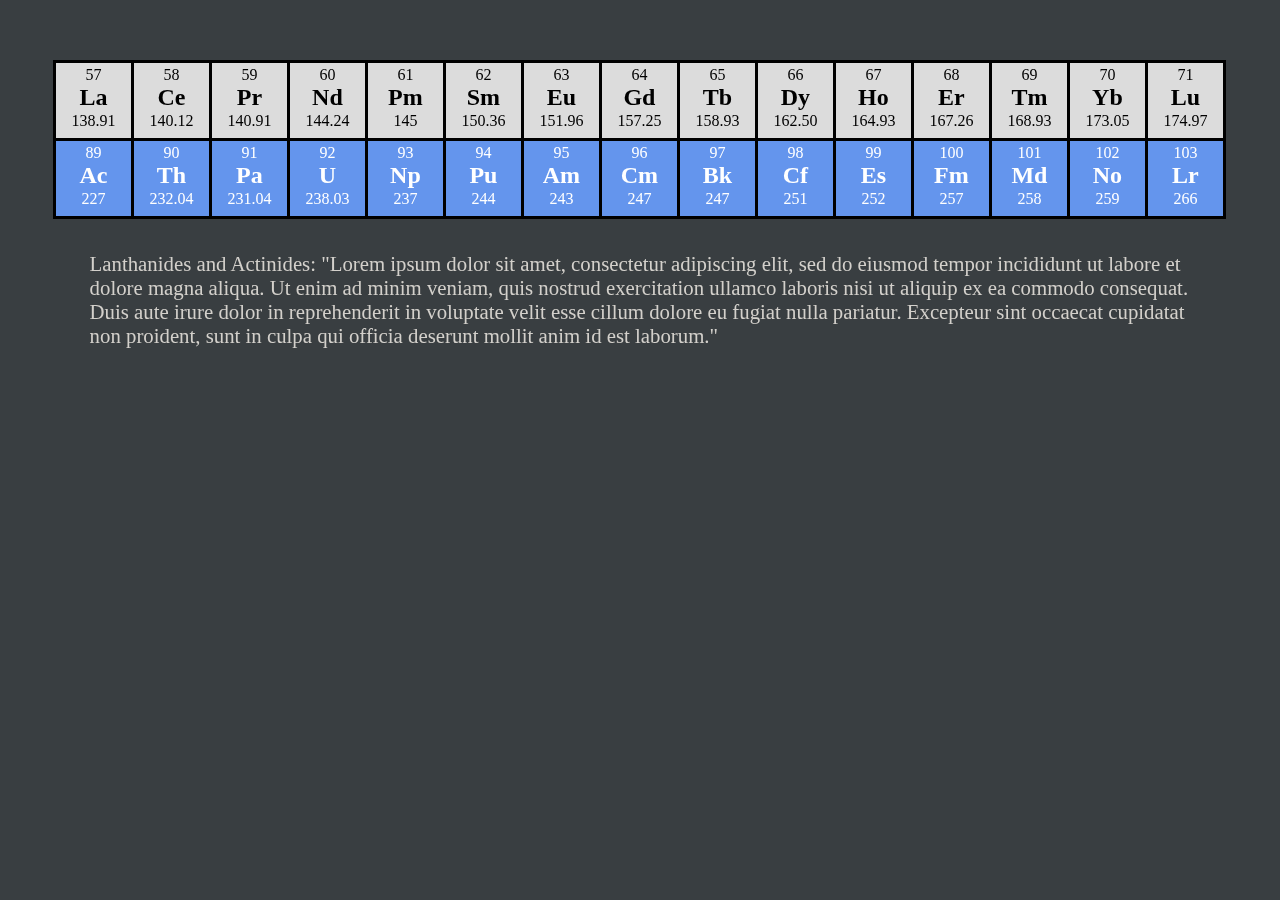
<file: index.html>
<!doctype html>
<head>
  <meta charset="utf-8">
  <meta name="viewport" content="width=device-width, initial-scale=1.0, maximum-scale=1.0, user-scalable=no">
  <script src="https://ajax.googleapis.com/ajax/libs/jquery/3.3.1/jquery.min.js"></script> <!-- google CDN for jquery-->
  <script src="js/scripts.js"></script>
  <link rel="stylesheet" href="css/style.css">
</head>
<body>
  <div id="modal">                                        <!-- model is outside the wrapper so that it covers the page when it's popped up-->
      <div id="modal-desc"></div>
  </div>
  <div id="wrap">                                     <!-- page wrapper for content outside the flexbox-->
    <div id="actlan-container">                              <!-- main flexbox that contains the lanthanide and actinide flex boxes-->
      <div id="lan">                                      <!-- lanthanide flexbox-->
          <div class="lanel">
            <div class="atnum">57</div>
            <div class="atname">La</div>                  <!-- first lanthanide element, lanthanum-->
            <div class="atwei">138.91</div>
          </div>
          <div class="lanel">
              <div class="atnum">58</div>
              <div class="atname">Ce</div>
              <div class="atwei">140.12</div>
          </div>
          <div class="lanel">
              <div class="atnum">59</div>
              <div class="atname">Pr</div>
              <div class="atwei">140.91</div>
          </div>
          <div class="lanel">
              <div class="atnum">60</div>
              <div class="atname">Nd</div>
              <div class="atwei">144.24</div>
          </div>
          <div class="lanel">
              <div class="atnum">61</div>
              <div class="atname">Pm</div>
              <div class="atwei">145</div>
          </div>
          <div class="lanel">
              <div class="atnum">62</div>
              <div class="atname">Sm</div>
              <div class="atwei">150.36</div>
          </div>
          <div class="lanel">
              <div class="atnum">63</div>
              <div class="atname">Eu</div>
              <div class="atwei">151.96</div>
          </div>
          <div class="lanel">
              <div class="atnum">64</div>
              <div class="atname">Gd</div>
              <div class="atwei">157.25</div>
          </div>
          <div class="lanel">
              <div class="atnum">65</div>
              <div class="atname">Tb</div>
              <div class="atwei">158.93</div>
          </div>
          <div class="lanel">
              <div class="atnum">66</div>
              <div class="atname">Dy</div>
              <div class="atwei">162.50</div>
          </div>
          <div class="lanel">
              <div class="atnum">67</div>
              <div class="atname">Ho</div>
              <div class="atwei">164.93</div>
          </div>
          <div class="lanel">
              <div class="atnum">68</div>
              <div class="atname">Er</div>
              <div class="atwei">167.26</div>
          </div>
          <div class="lanel">
              <div class="atnum">69</div>
              <div class="atname">Tm</div>
              <div class="atwei">168.93</div>
          </div>
          <div class="lanel">
              <div class="atnum">70</div>
              <div class="atname">Yb</div>
              <div class="atwei">173.05</div>
          </div>
          <div class="lanel">
              <div class="atnum">71</div>
              <div class="atname">Lu</div>
              <div class="atwei">174.97</div>
          </div>
      </div>
      <div id="act">                          <!-- beginning of actinides -->
          <div class="actel">
              <div class="atnum">89</div>
              <div class="atname">Ac</div>    <!-- first actinide, actinium -->
              <div class="atwei">227</div>
          </div>
          <div class="actel">
              <div class="atnum">90</div>
              <div class="atname">Th</div>
              <div class="atwei">232.04</div>
          </div>
          <div class="actel">
              <div class="atnum">91</div>
              <div class="atname">Pa</div>
              <div class="atwei">231.04</div>
          </div>
          <div class="actel">
              <div class="atnum">92</div>
              <div class="atname">U</div>
              <div class="atwei">238.03</div>
          </div>
          <div class="actel">
              <div class="atnum">93</div>
              <div class="atname">Np</div>
              <div class="atwei">237</div>
          </div>
          <div class="actel">
              <div class="atnum">94</div>
              <div class="atname">Pu</div>
              <div class="atwei">244</div>
          </div>
          <div class="actel">
              <div class="atnum">95</div>
              <div class="atname">Am</div>
              <div class="atwei">243</div>
          </div>
          <div class="actel">
              <div class="atnum">96</div>
              <div class="atname">Cm</div>
              <div class="atwei">247</div>
          </div>
          <div class="actel">
              <div class="atnum">97</div>
              <div class="atname">Bk</div>
              <div class="atwei">247</div>
          </div>
          <div class="actel">
              <div class="atnum">98</div>
              <div class="atname">Cf</div>
              <div class="atwei">251</div>
          </div>
          <div class="actel">
              <div class="atnum">99</div>
              <div class="atname">Es</div>
              <div class="atwei">252</div>
          </div>
          <div class="actel">
              <div class="atnum">100</div>
              <div class="atname">Fm</div>
              <div class="atwei">257</div>
          </div>
          <div class="actel">
              <div class="atnum">101</div>
              <div class="atname">Md</div>
              <div class="atwei">258</div>
          </div>
          <div class="actel">
              <div class="atnum">102</div>
              <div class="atname">No</div>
              <div class="atwei">259</div>
          </div>
          <div class="actel">
              <div class="atnum">103</div>
              <div class="atname">Lr</div>
              <div class="atwei">266</div>
          </div>
      </div>
        <div id='actlandesc'>
                Lanthanides and Actinides:   "Lorem ipsum dolor sit amet, consectetur adipiscing elit, sed do eiusmod tempor incididunt ut labore et dolore magna aliqua. Ut enim ad minim veniam, quis nostrud exercitation ullamco laboris nisi ut aliquip ex ea commodo consequat. Duis aute irure dolor in reprehenderit in voluptate velit esse cillum dolore eu fugiat nulla pariatur. Excepteur sint occaecat cupidatat non proident, sunt in culpa qui officia deserunt mollit anim id est laborum."
        </div>   
    </div>
    <div>
        
    </div>
  </div>
</body>
</html>
</file>
<file: css/style.css>
/* MODAL */
    
    #modal
    {
        display: flex;
        width: 100%; 
        height: 100%;
        margin: 0;
        visibility: hidden;
        background-color:rgba(0,0,0,0.7);  
        flex-direction: row;            
        position: fixed;
        justify-content: center;
        align-items: center;
        z-index: 0;
    }
    #modal-desc
    {
        padding-top: 15px;
        padding-left: 15px;
        border-style: solid;
        background-color: white;
        border-width: 3px;
        border-color: black;
        min-width: 75%;
        min-height: 60%;
        flex-shrink: 0;
        text-align: left;
        font-size: 1.0em;
        cursor:auto;
    }
    #lan
    {
        display: flex;
        flex-direction: column;
    }
    #act
    {
        display: flex;
        flex-direction: column;
    }
    .lanel
    {
        background-color: gainsboro;
        color: black;
        border-color: black;
        border-width: 3px 0px 0px 3px;
    }

    .actel
    {
        background-color: cornflowerblue;       /* not a chuck palahniuk joke, actinium is blue so I made their bg color blue*/
        color: white;
        border-color: black;
        border-width: 3px 3px 0px 3px;
    }
    .lanel, .actel
    {
        flex-shrink: 0;
        list-style-type: none;
        height: 70px;
        width: 70px;
        border-style: solid;
    }
    .actel:last-child
    {       
        border-width: 3px 3px 3px 3px;
    }
    .lanel:last-child
    {
        border-width: 3px 0px 3px 3px;
    }
    .lanel:hover, .actel:hover, #modal 
    {
        cursor:pointer;
    }
    .atnum, .atwei, .atname
    {
        line-height: 23px;
        text-align: center;
        vertical-align: middle;
    }
    .atname
    {
        font-size: 1.5em;
        font-weight: bold;
    }
    #wrap
    {
        max-width: 1200px; 
        margin: 0 auto; 
        min-height: 100%;
    }
    body 
    {
        margin: 0;       /* Getting rid of body's default margins so the modal translucence covers viewport completely*/
        background-color: #393e41;
        color: #d3d0cb;
    }
    #actlan-container
    {
        display: flex;
        flex-direction: row;
        justify-content: left;
        width: 90%;
        padding: 5% 0 5% 5%;
        justify-content: center;
    }
    #actlandesc
    {
        position: fixed;
        padding: 40% 20% 0 0;
        z-index: -1;               /*Makes sure description text never appears over the modal*/
    }
@media screen and (min-width: 200px)            /* Description disappears at the smallest breakpoint*/
    {
        #actlandesc
        {
            visibility: hidden;
        }
    }
@media screen and (min-width: 600px)
    {
        #modal-desc
        {
            font-size: 1.5em;
        }
        #actlandesc
        {
            visibility: visible;
            position: fixed;
            padding: 4% 4% 0 28%;
            font-size: 1.3em;
        }
        #actlan-container
        {
            justify-content: left;
        }
    }

@media screen and (min-width: 768px)
    {
        #actlandesc
        {
            visibility: visible;
            position: fixed;
            padding: 4% 4% 0 20%;
        }
    }
 @media screen and (min-width: 1200px)
    {
        #modal-desc
        {
            padding: 15px 0 0 0;
            border-style: solid;
            background-color: white;
            border-width: 3px;
            border-color: black;
            min-width: 400px;
            min-height: 500px;
            text-align: center;
            font-size: 1.8em;
        } 
        #actlan-container
        {
            display: flex;
            flex-direction: column;
            justify-content: center;
            align-items: center;
            width: 95.9%;
            padding: 5% 2% 0 2%;
        }
        #lan, #act
        {
            display: flex;
            flex-direction: row;
            justify-content: center;
            align-items: center;
        }
        .lanel, .actel
        {
            flex-shrink: 0;
            list-style-type: none;
            height: 75px;
            width: 75px;
            border-style: solid;
            border-width: 3px 0px 3px 3px;
        }
        .actel:last-child
        {       
            border-width: 3px 3px 3px 3px;
        }

        .lanel:last-child
        {
            border-width: 3px 3px 0px 3px;
        }
        .lanel
        {
            border-width: 3px 0px 0px 3px;
        }
        #actlandesc
        {
        position: fixed;
        padding: 25% 7% 0 7%;
        margin: auto;
        }
    }
</file>
